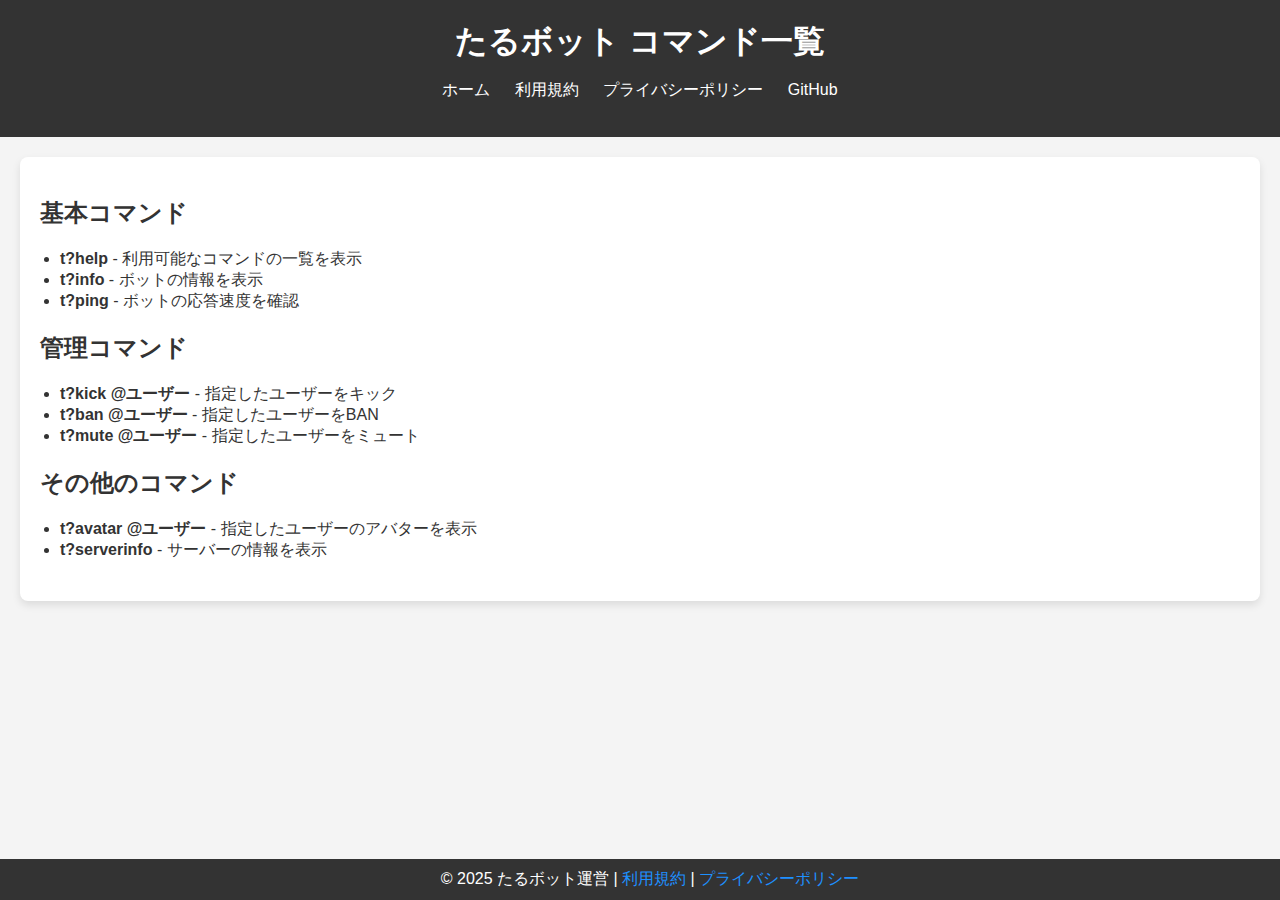
<file: commands.html>
<!DOCTYPE html>
<html lang="ja">
<head>
  <meta charset="UTF-8">
  <meta name="viewport" content="width=device-width, initial-scale=1.0">
  <title>たるボット - コマンド一覧</title>
  <link rel="stylesheet" href="assets/styles.css">
</head>
<body>
  <header>
    <h1>たるボット コマンド一覧</h1>
    <nav>
      <ul>
        <li><a href="index.html">ホーム</a></li>
        <li><a href="terms_of_service.html">利用規約</a></li>
        <li><a href="privacy_policy.html">プライバシーポリシー</a></li>
        <li><a href="https://github.com/pe11u" target="_blank">GitHub</a></li>
      </ul>
    </nav>
  </header>
  <main>
    <section>
      <h2>基本コマンド</h2>
      <ul>
        <li><strong>t?help</strong> - 利用可能なコマンドの一覧を表示</li>
        <li><strong>t?info</strong> - ボットの情報を表示</li>
        <li><strong>t?ping</strong> - ボットの応答速度を確認</li>
      </ul>
    </section>
    <section>
      <h2>管理コマンド</h2>
      <ul>
        <li><strong>t?kick @ユーザー</strong> - 指定したユーザーをキック</li>
        <li><strong>t?ban @ユーザー</strong> - 指定したユーザーをBAN</li>
        <li><strong>t?mute @ユーザー</strong> - 指定したユーザーをミュート</li>
      </ul>
    </section>
    <section>
      <h2>その他のコマンド</h2>
      <ul>
        <li><strong>t?avatar @ユーザー</strong> - 指定したユーザーのアバターを表示</li>
        <li><strong>t?serverinfo</strong> - サーバーの情報を表示</li>
      </ul>
    </section>
  </main>
  <footer>
    <p>&copy; 2025 たるボット運営 | <a href="terms_of_service.html">利用規約</a> | <a href="privacy_policy.html">プライバシーポリシー</a></p>
  </footer>
</body>
</html>
</file>
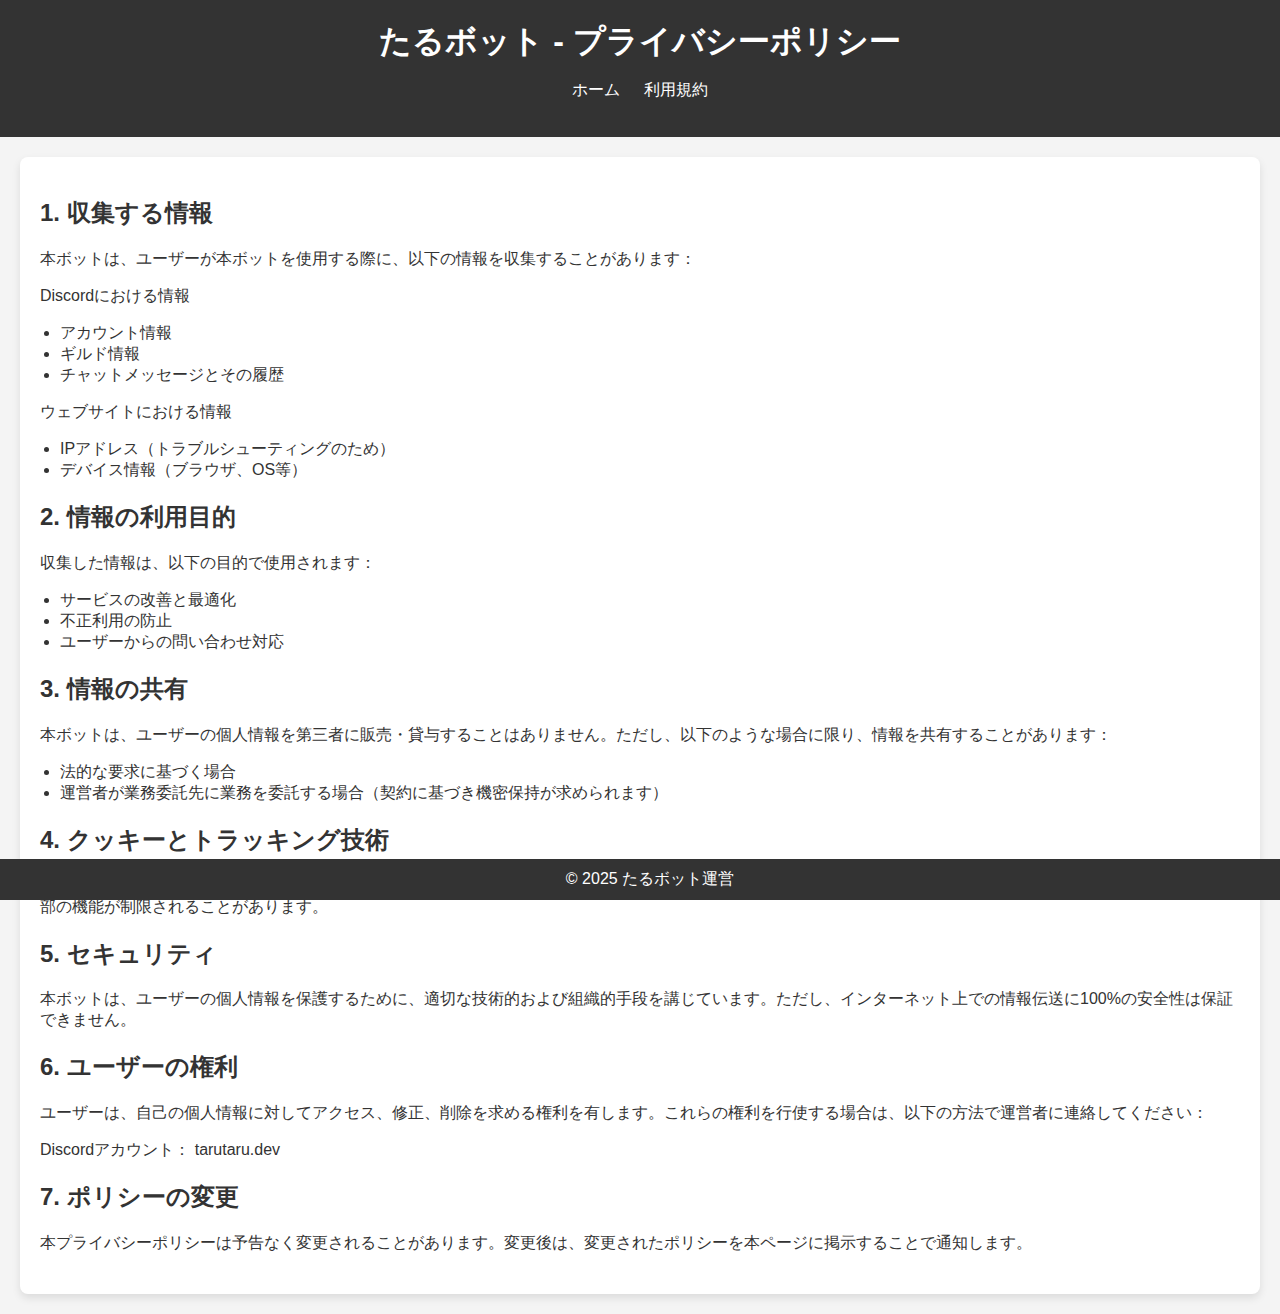
<file: privacy_policy.html>
<!DOCTYPE html>
<html lang="ja">
<head>
  <meta charset="UTF-8">
  <meta name="viewport" content="width=device-width, initial-scale=1.0">
  <title>プライバシーポリシー - たるボット</title>
  <link rel="stylesheet" href="assets/styles.css">
</head>
<body>
  <header>
    <h1>たるボット - プライバシーポリシー</h1>
    <nav>
      <ul>
        <li><a href="index.html">ホーム</a></li>
        <li><a href="terms_of_service.html">利用規約</a></li>
      </ul>
    </nav>
  </header>
  <main>
    <section>
      <h2>1. 収集する情報</h2>
      <p>本ボットは、ユーザーが本ボットを使用する際に、以下の情報を収集することがあります：</p>
      <p>Discordにおける情報</p>
      <ul>
        <li>アカウント情報</li>
        <li>ギルド情報</li>
        <li>チャットメッセージとその履歴</li>
      </ul>
      <p>ウェブサイトにおける情報</p>
      <ul>
        <li>IPアドレス（トラブルシューティングのため）</li>
        <li>デバイス情報（ブラウザ、OS等）</li>
      </ul>
    </section>
    <section>
      <h2>2. 情報の利用目的</h2>
      <p>収集した情報は、以下の目的で使用されます：</p>
      <ul>
        <li>サービスの改善と最適化</li>
        <li>不正利用の防止</li>
        <li>ユーザーからの問い合わせ対応</li>
      </ul>
    </section>
    <section>
      <h2>3. 情報の共有</h2>
      <p>本ボットは、ユーザーの個人情報を第三者に販売・貸与することはありません。ただし、以下のような場合に限り、情報を共有することがあります：</p>
      <ul>
        <li>法的な要求に基づく場合</li>
        <li>運営者が業務委託先に業務を委託する場合（契約に基づき機密保持が求められます）</li>
      </ul>
    </section>
    <section>
      <h2>4. クッキーとトラッキング技術</h2>
      <p>本ボットでは、ユーザー体験の向上のためにクッキーを使用することがあります。ユーザーは、ブラウザの設定でクッキーの受け入れを拒否できますが、その場合、一部の機能が制限されることがあります。</p>
    </section>
    <section>
      <h2>5. セキュリティ</h2>
      <p>本ボットは、ユーザーの個人情報を保護するために、適切な技術的および組織的手段を講じています。ただし、インターネット上での情報伝送に100%の安全性は保証できません。</p>
    </section>
    <section>
      <h2>6. ユーザーの権利</h2>
      <p>ユーザーは、自己の個人情報に対してアクセス、修正、削除を求める権利を有します。これらの権利を行使する場合は、以下の方法で運営者に連絡してください：</p>
      <p>Discordアカウント： tarutaru.dev</p>
    </section>
    <section>
      <h2>7. ポリシーの変更</h2>
      <p>本プライバシーポリシーは予告なく変更されることがあります。変更後は、変更されたポリシーを本ページに掲示することで通知します。</p>
    </section>
  </main>
  <footer>
    <p>© 2025 たるボット運営</p>
  </footer>
</body>
</html>
</file>
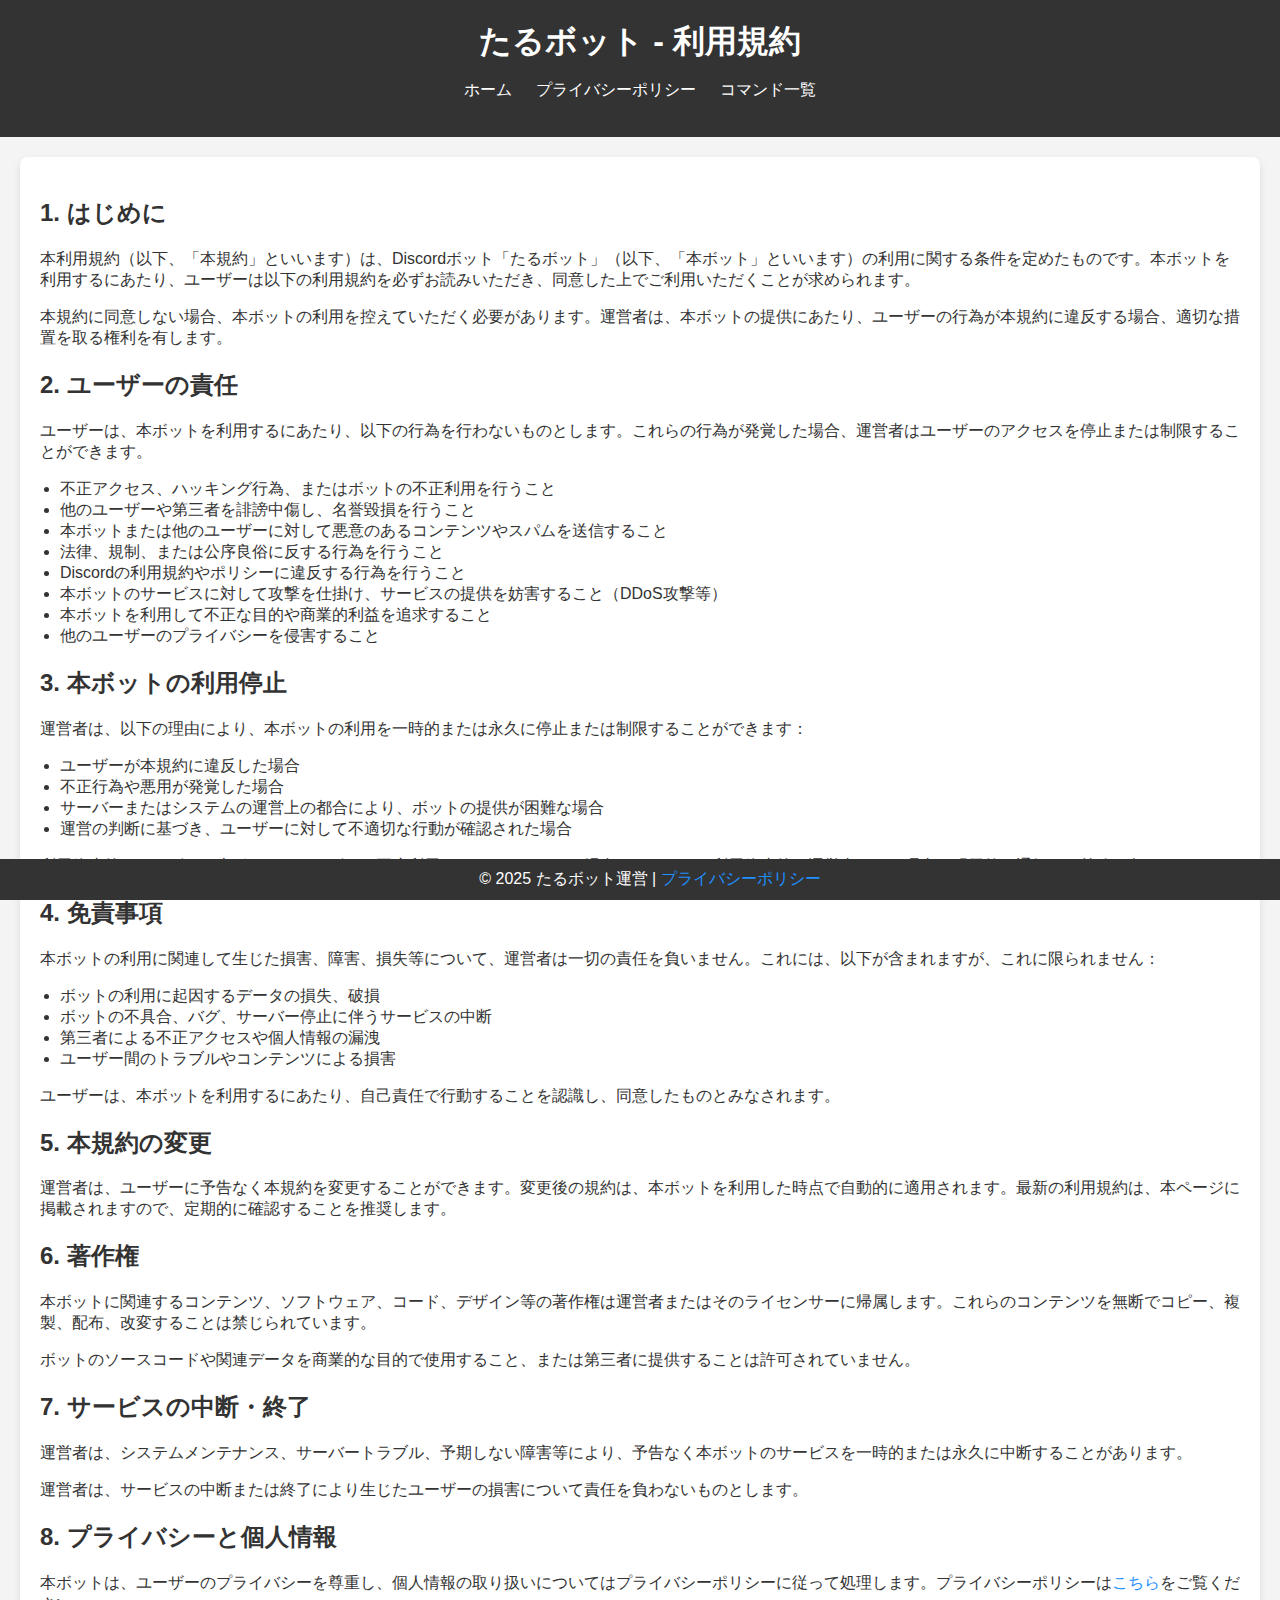
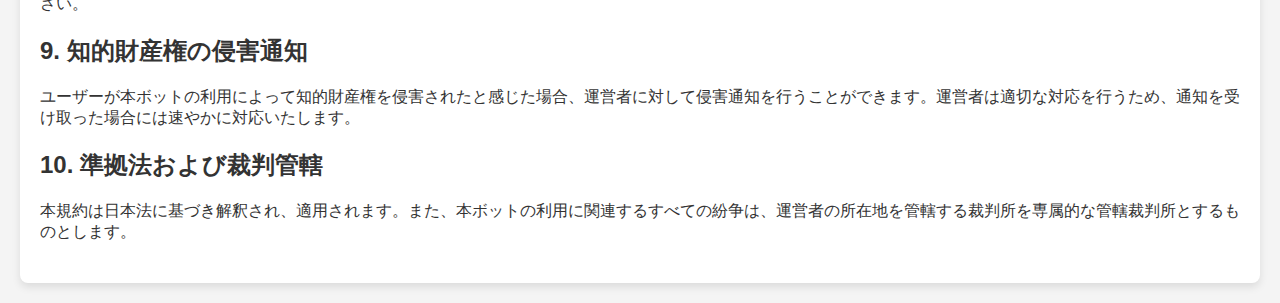
<file: terms_of_service.html>
<!DOCTYPE html>
<html lang="ja">
<head>
  <meta charset="UTF-8">
  <meta name="viewport" content="width=device-width, initial-scale=1.0">
  <title>利用規約 - たるボット</title>
  <link rel="icon" href="assets/icon.png" />
  <link rel="stylesheet" href="assets/styles.css">
</head>
<body>
  <header>
    <h1>たるボット - 利用規約</h1>
    <nav>
      <ul>
        <li><a href="index.html">ホーム</a></li>
        <li><a href="privacy_policy.html">プライバシーポリシー</a></li>
        <li><a href="commands.html">コマンド一覧</a></li>
      </ul>
    </nav>
  </header>
  <main>
    <section>
      <h2>1. はじめに</h2>
      <p>本利用規約（以下、「本規約」といいます）は、Discordボット「たるボット」（以下、「本ボット」といいます）の利用に関する条件を定めたものです。本ボットを利用するにあたり、ユーザーは以下の利用規約を必ずお読みいただき、同意した上でご利用いただくことが求められます。</p>
      <p>本規約に同意しない場合、本ボットの利用を控えていただく必要があります。運営者は、本ボットの提供にあたり、ユーザーの行為が本規約に違反する場合、適切な措置を取る権利を有します。</p>
    </section>
    <section>
      <h2>2. ユーザーの責任</h2>
      <p>ユーザーは、本ボットを利用するにあたり、以下の行為を行わないものとします。これらの行為が発覚した場合、運営者はユーザーのアクセスを停止または制限することができます。</p>
      <ul>
        <li>不正アクセス、ハッキング行為、またはボットの不正利用を行うこと</li>
        <li>他のユーザーや第三者を誹謗中傷し、名誉毀損を行うこと</li>
        <li>本ボットまたは他のユーザーに対して悪意のあるコンテンツやスパムを送信すること</li>
        <li>法律、規制、または公序良俗に反する行為を行うこと</li>
        <li>Discordの利用規約やポリシーに違反する行為を行うこと</li>
        <li>本ボットのサービスに対して攻撃を仕掛け、サービスの提供を妨害すること（DDoS攻撃等）</li>
        <li>本ボットを利用して不正な目的や商業的利益を追求すること</li>
        <li>他のユーザーのプライバシーを侵害すること</li>
      </ul>
    </section>
    <section>
      <h2>3. 本ボットの利用停止</h2>
      <p>運営者は、以下の理由により、本ボットの利用を一時的または永久に停止または制限することができます：</p>
      <ul>
        <li>ユーザーが本規約に違反した場合</li>
        <li>不正行為や悪用が発覚した場合</li>
        <li>サーバーまたはシステムの運営上の都合により、ボットの提供が困難な場合</li>
        <li>運営の判断に基づき、ユーザーに対して不適切な行動が確認された場合</li>
      </ul>
      <p>利用停止後、ユーザーは本ボットのサービスを再度利用することができない場合があります。利用停止後、運営者はその理由を明示的に通知する義務を負いません。</p>
    </section>
    <section>
      <h2>4. 免責事項</h2>
      <p>本ボットの利用に関連して生じた損害、障害、損失等について、運営者は一切の責任を負いません。これには、以下が含まれますが、これに限られません：</p>
      <ul>
        <li>ボットの利用に起因するデータの損失、破損</li>
        <li>ボットの不具合、バグ、サーバー停止に伴うサービスの中断</li>
        <li>第三者による不正アクセスや個人情報の漏洩</li>
        <li>ユーザー間のトラブルやコンテンツによる損害</li>
      </ul>
      <p>ユーザーは、本ボットを利用するにあたり、自己責任で行動することを認識し、同意したものとみなされます。</p>
    </section>
    <section>
      <h2>5. 本規約の変更</h2>
      <p>運営者は、ユーザーに予告なく本規約を変更することができます。変更後の規約は、本ボットを利用した時点で自動的に適用されます。最新の利用規約は、本ページに掲載されますので、定期的に確認することを推奨します。</p>
    </section>
    <section>
      <h2>6. 著作権</h2>
      <p>本ボットに関連するコンテンツ、ソフトウェア、コード、デザイン等の著作権は運営者またはそのライセンサーに帰属します。これらのコンテンツを無断でコピー、複製、配布、改変することは禁じられています。</p>
      <p>ボットのソースコードや関連データを商業的な目的で使用すること、または第三者に提供することは許可されていません。</p>
    </section>
    <section>
      <h2>7. サービスの中断・終了</h2>
      <p>運営者は、システムメンテナンス、サーバートラブル、予期しない障害等により、予告なく本ボットのサービスを一時的または永久に中断することがあります。</p>
      <p>運営者は、サービスの中断または終了により生じたユーザーの損害について責任を負わないものとします。</p>
    </section>
    <section>
      <h2>8. プライバシーと個人情報</h2>
      <p>本ボットは、ユーザーのプライバシーを尊重し、個人情報の取り扱いについてはプライバシーポリシーに従って処理します。プライバシーポリシーは<a href="privacy_policy.html">こちら</a>をご覧ください。</p>
    </section>
    <section>
      <h2>9. 知的財産権の侵害通知</h2>
      <p>ユーザーが本ボットの利用によって知的財産権を侵害されたと感じた場合、運営者に対して侵害通知を行うことができます。運営者は適切な対応を行うため、通知を受け取った場合には速やかに対応いたします。</p>
    </section>
    <section>
      <h2>10. 準拠法および裁判管轄</h2>
      <p>本規約は日本法に基づき解釈され、適用されます。また、本ボットの利用に関連するすべての紛争は、運営者の所在地を管轄する裁判所を専属的な管轄裁判所とするものとします。</p>
    </section>
  </main>
  <footer>
    <p>&copy; 2025 たるボット運営 | <a href="privacy_policy.html">プライバシーポリシー</a></p>
  </footer>
</body>
</html>
</file>
<file: assets/styles.css>
/* 全体の基本設定 */
body {
  font-family: Arial, sans-serif;
  background-color: #f4f4f4;
  margin: 0;
  padding: 0;
  color: #333;
}

/* ヘッダーのスタイル */
header {
  background-color: #333;
  color: white;
  padding: 20px;
  text-align: center;
}

header h1 {
  margin: 0;
}

nav ul {
  list-style-type: none;
  padding: 0;
}

nav ul li {
  display: inline;
  margin: 0 10px;
}

nav ul li a {
  color: white;
  text-decoration: none;
  font-size: 16px;
}

nav ul li a:hover {
  text-decoration: underline;
}

/* メインコンテンツのスタイル */
main {
  max-width: 1200px;
  margin: 20px auto;
  padding: 20px;
  background-color: white;
  border-radius: 8px;
  box-shadow: 0 4px 8px rgba(0, 0, 0, 0.1);
}

h2 {
  color: #333;
}

section {
  margin-bottom: 20px;
}

section ul {
  list-style-type: disc;
  padding-left: 20px;
}

section a {
  color: #1e90ff;
  text-decoration: none;
}

section a:hover {
  text-decoration: underline;
}

/* フッターのスタイル */
footer {
  background-color: #333;
  color: white;
  padding: 10px;
  text-align: center;
  position: fixed;
  width: 100%;
  bottom: 0;
}

footer p {
  margin: 0;
}

footer a {
  color: #1e90ff;
  text-decoration: none;
}

footer a:hover {
  text-decoration: underline;
}
</file>
